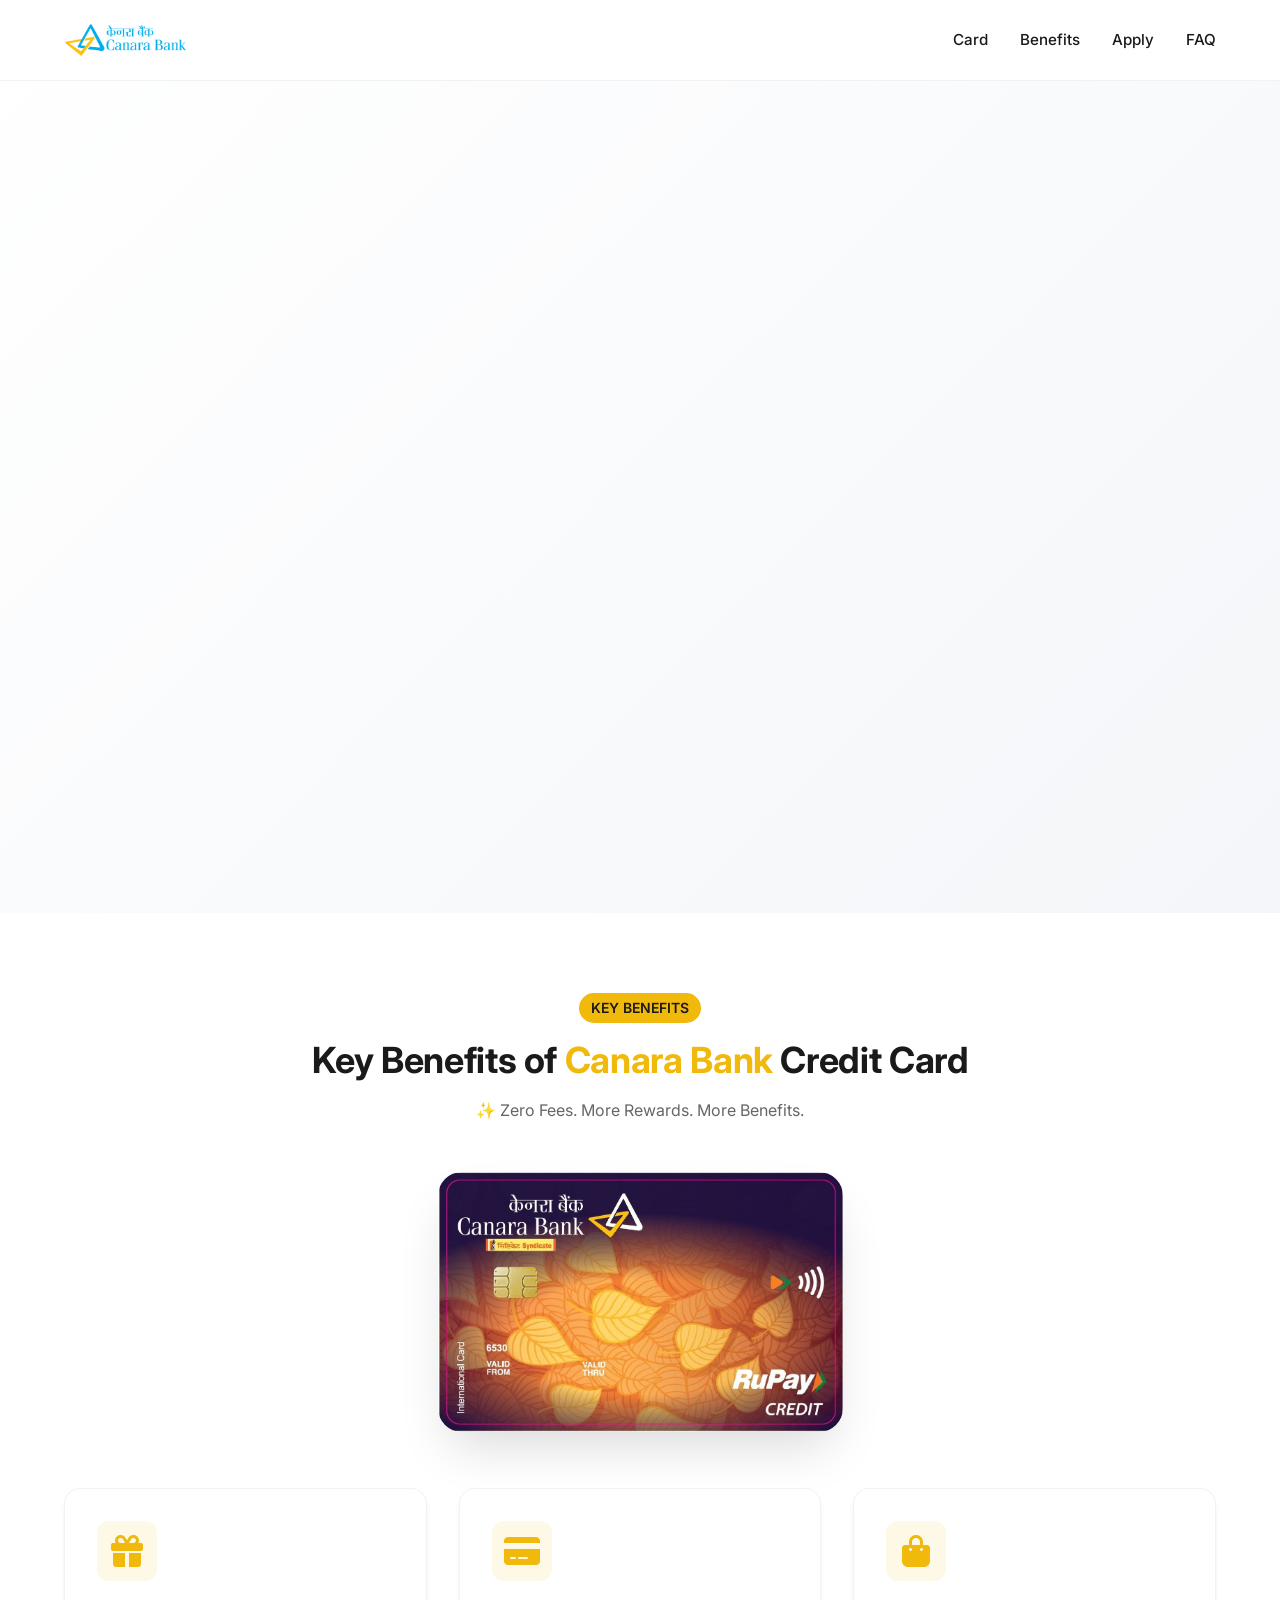
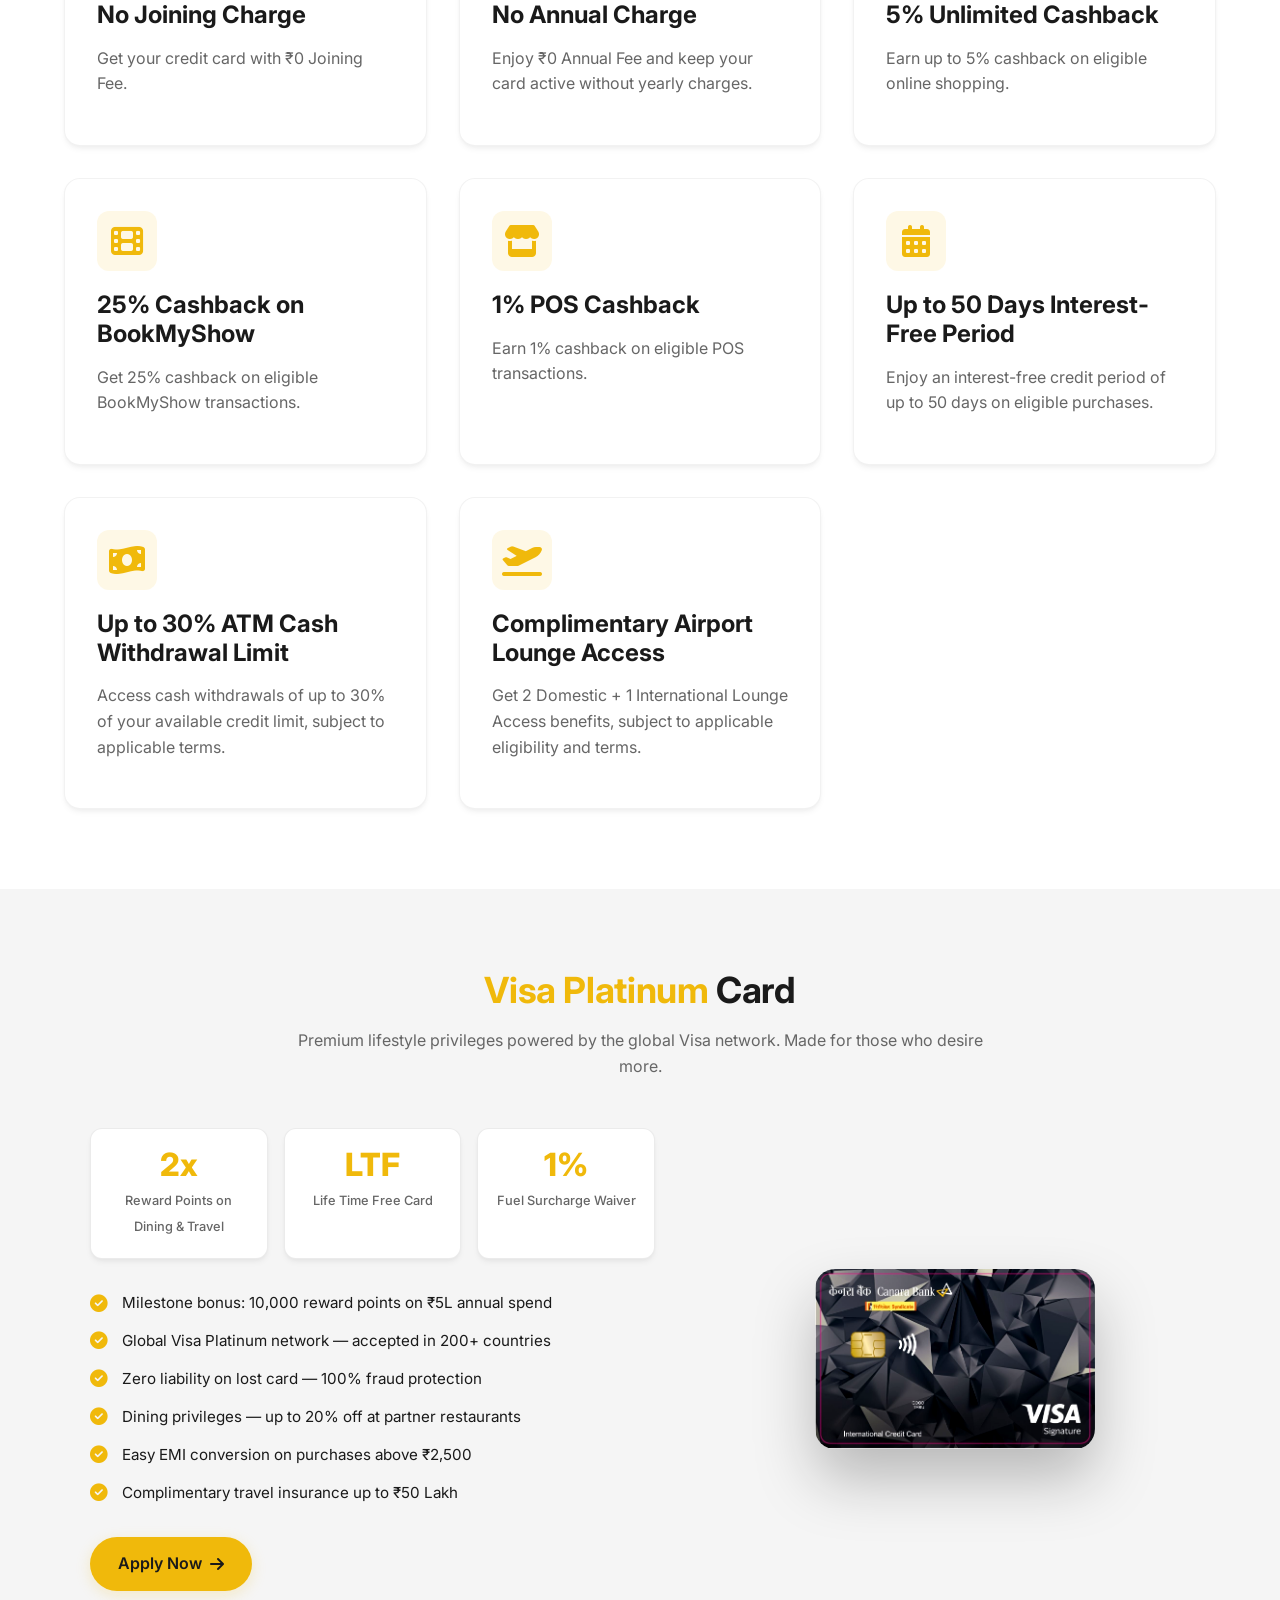
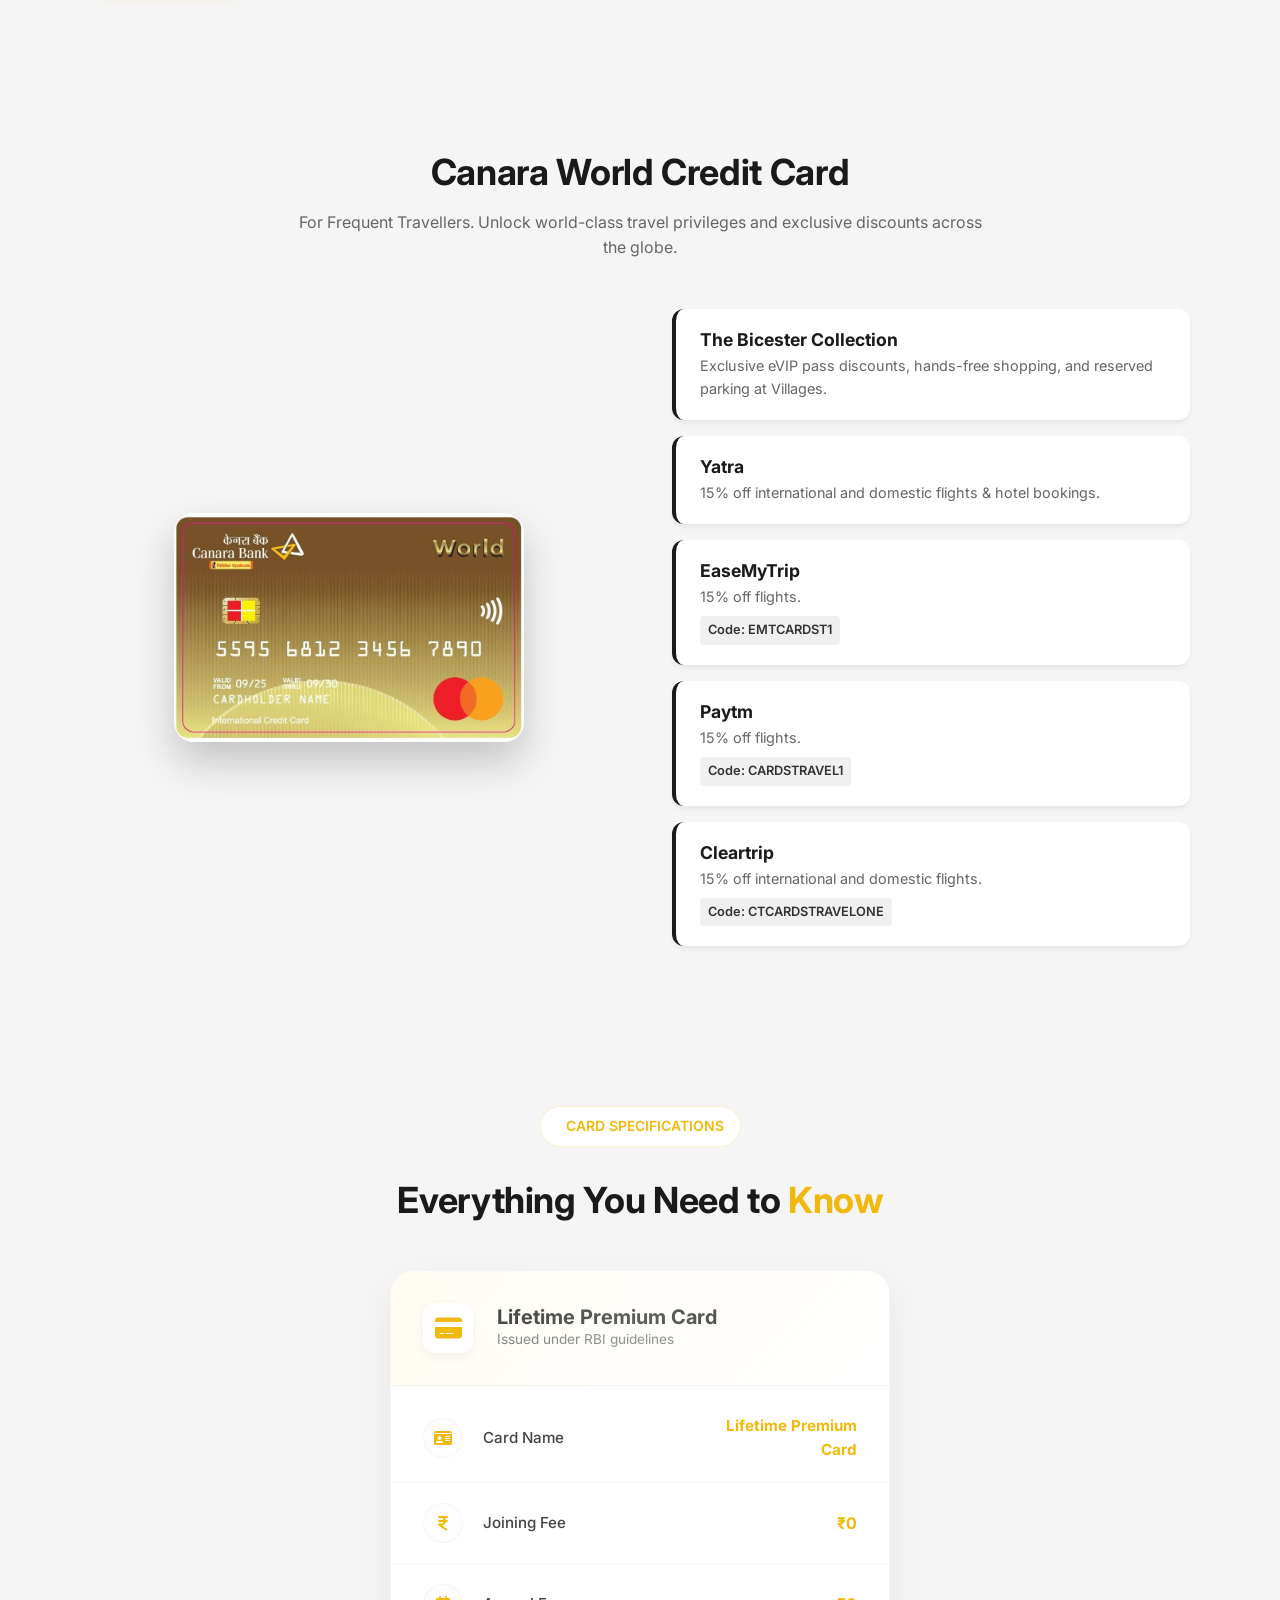
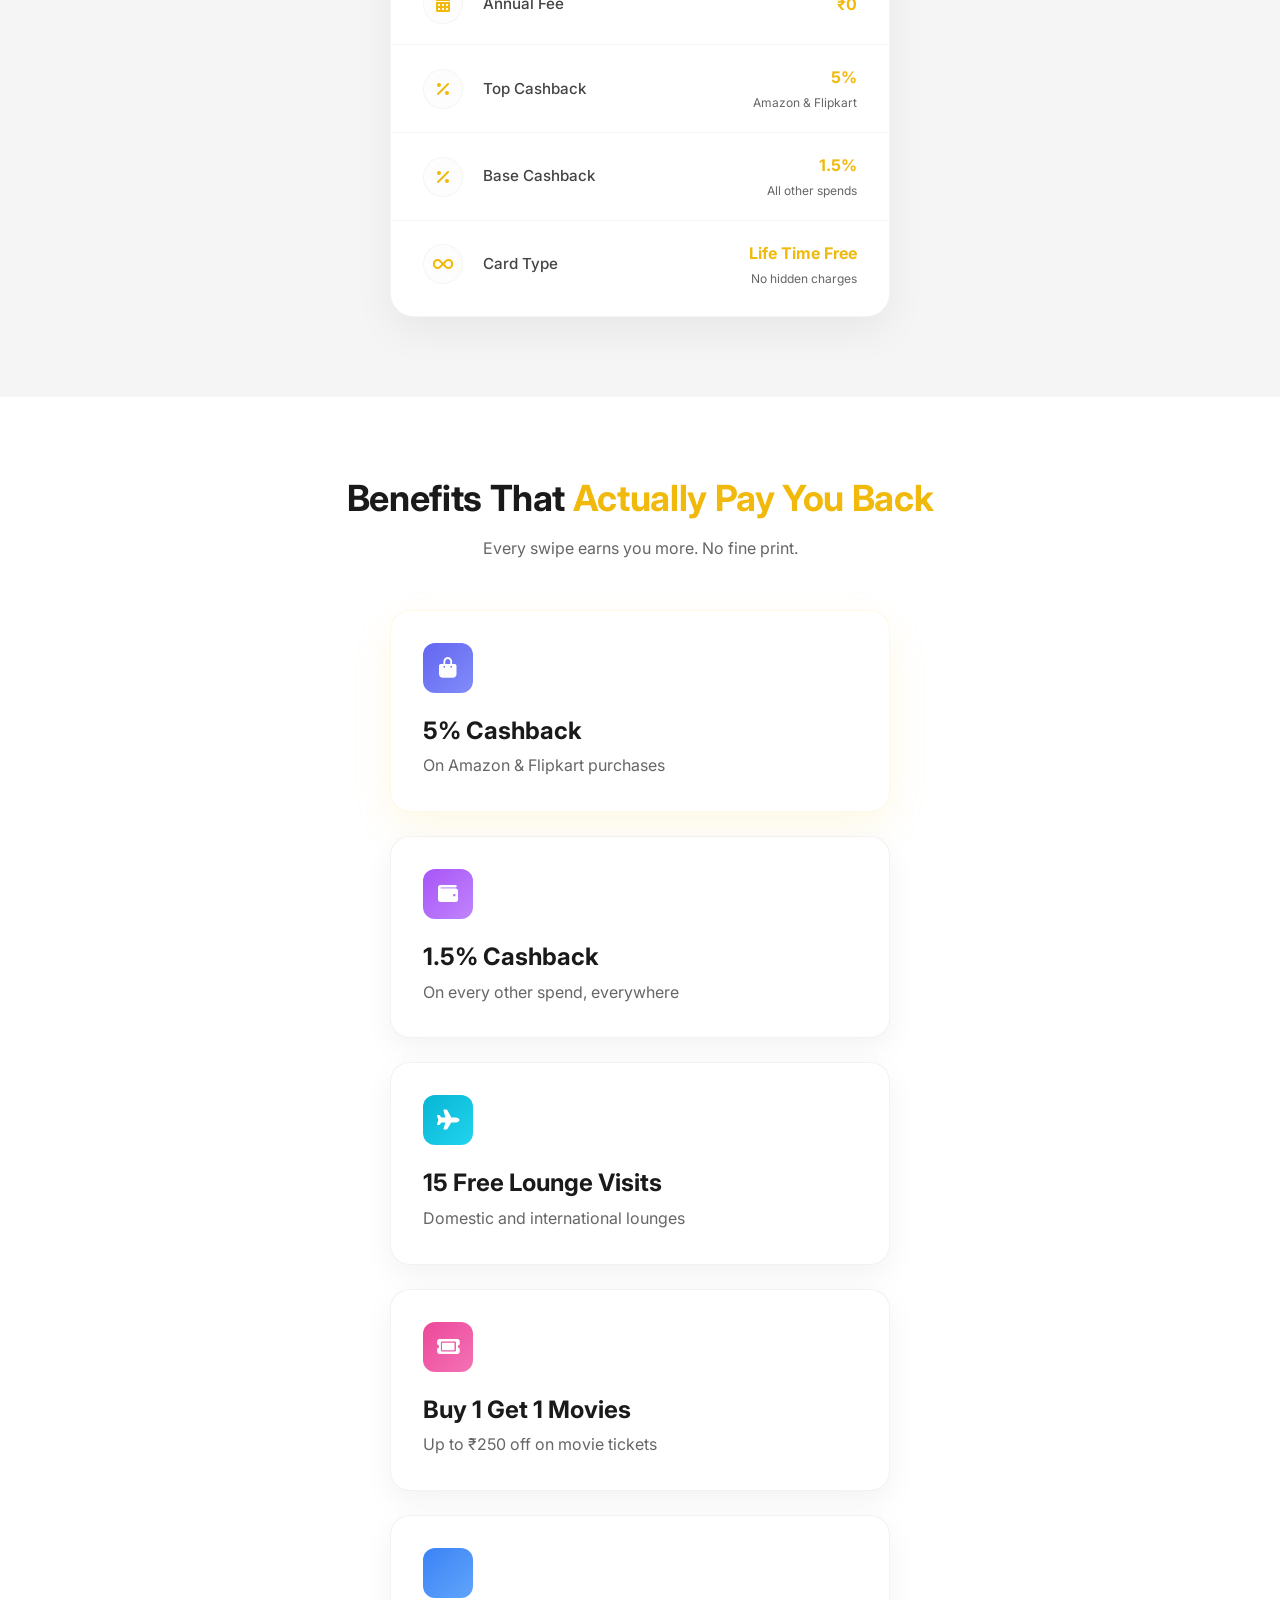
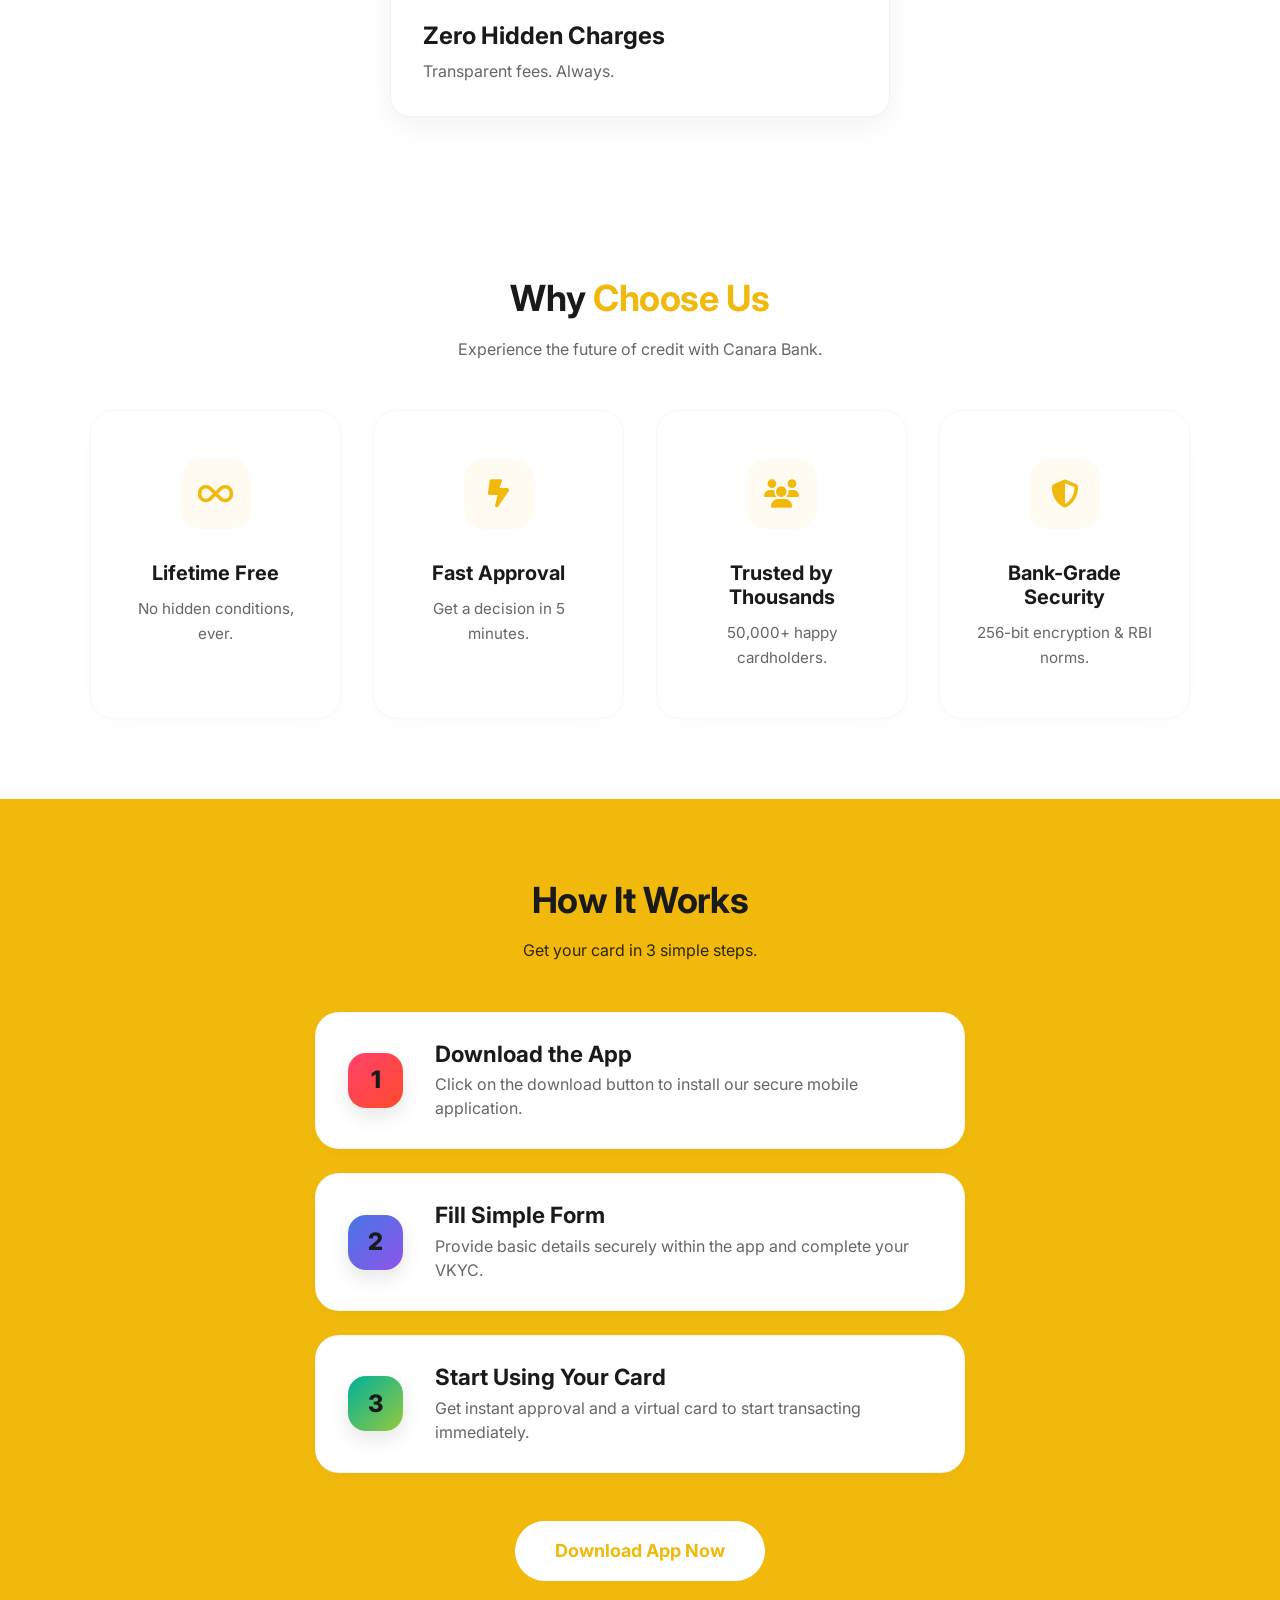
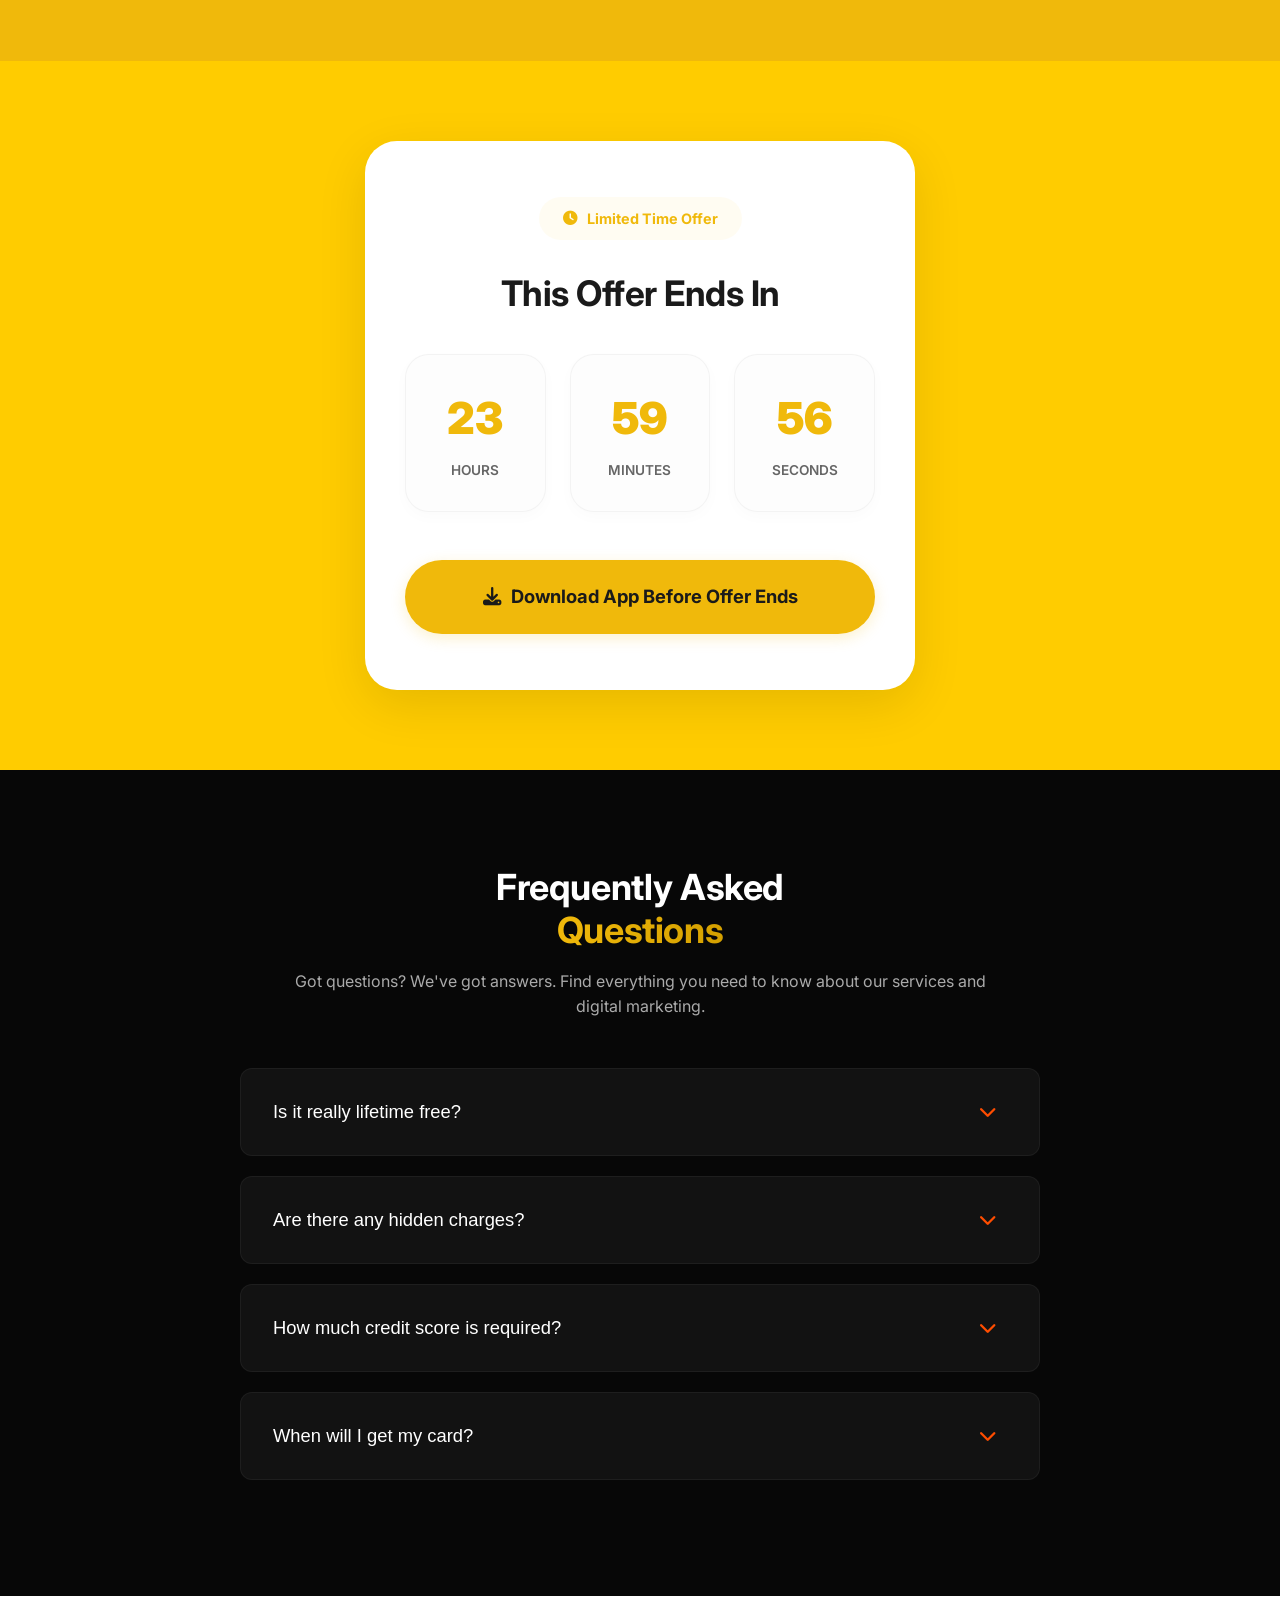
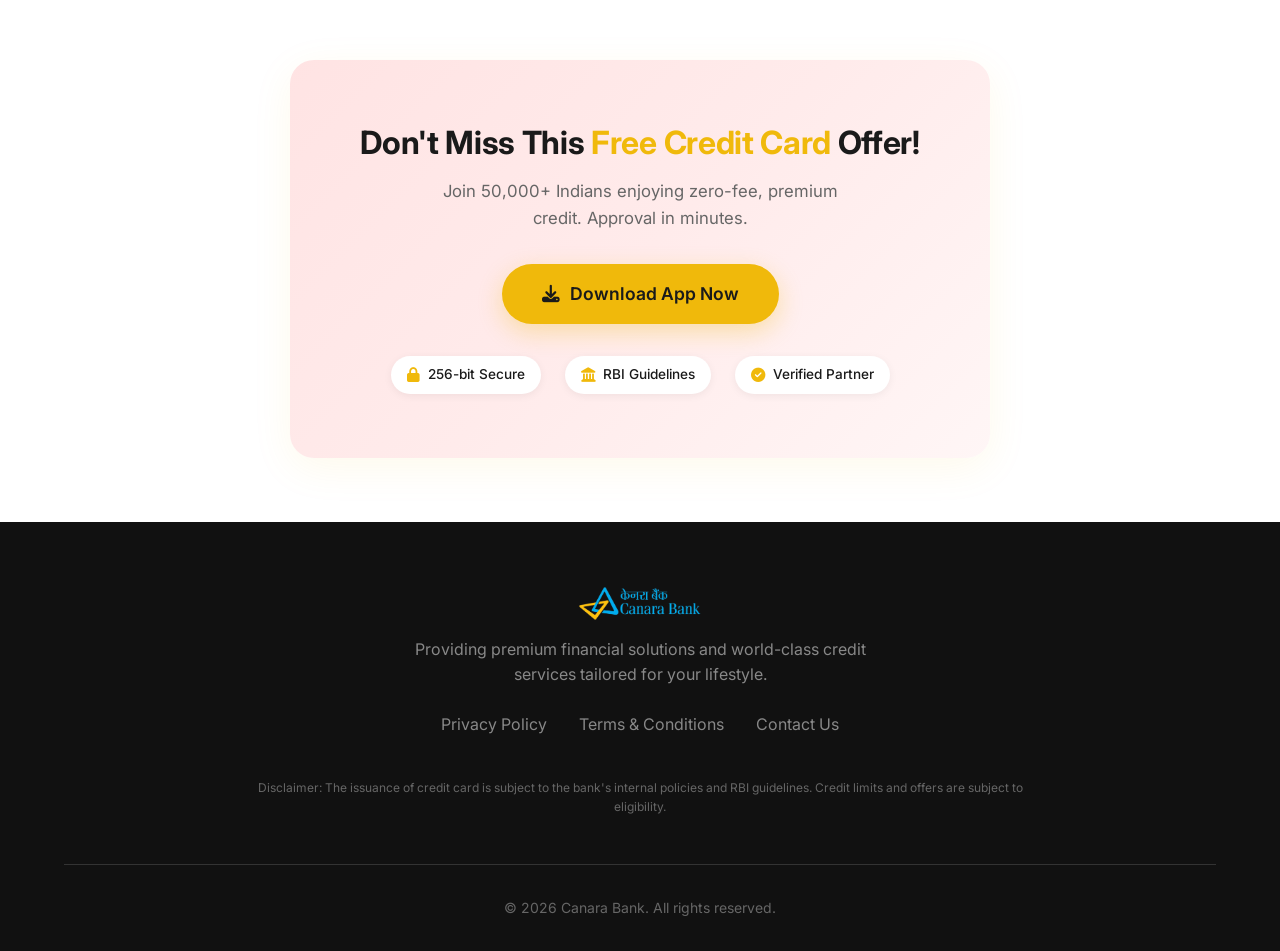
<file: index.html>
<!DOCTYPE html>
<html lang="en">

<head>
    <meta charset="UTF-8">
    <meta name="viewport" content="width=device-width, initial-scale=1.0">
    <title>Lifetime Free Credit Card – No Joining Fee | Apply Online India</title>
    <meta name="description"
        content="Get a Lifetime Free Credit Card with zero joining & annual fees. 5% cashback, free lounge access, instant approval. 100% online. Apply now with Canara Bank!">
    <!-- FontAwesome for icons -->
    <link rel="stylesheet" href="https://cdnjs.cloudflare.com/ajax/libs/font-awesome/6.4.0/css/all.min.css">
    <!-- Custom CSS -->
    <link rel="stylesheet" href="style.css?v=2">
    <!-- Favicon -->
    <link rel="icon" type="image/png" href="https://upload.wikimedia.org/wikipedia/commons/5/50/Canara_Bank_Logo.svg">
</head>

<body>

    <!-- Navbar -->
    <nav class="navbar" id="navbar">
        <a href="#" class="logo">
            <img src="CANARA.png" alt="Canara Bank Logo" style="height: 35px; width: auto; object-fit: contain;">
        </a>
        <ul class="nav-links" id="navLinks">
            <li><a href="#hero" class="nav-link">Card</a></li>
            <li><a href="#features" class="nav-link">Benefits</a></li>
            <li><a href="#how-it-works" class="nav-link">Apply</a></li>
            <li><a href="#faq" class="nav-link">FAQ</a></li>
        </ul>
        <button class="hamburger" id="hamburger" aria-label="Toggle Menu">
            <i class="fa-solid fa-bars"></i>
        </button>
    </nav>

    <!-- Hero Section -->
    <header class="hero" id="hero">
        <div class="hero-image">
            <div class="cards-slider">
                <div class="slider-track">
                    <div class="img-wrapper mask-tr">
                        <img src="visa-platinum.jpg" alt="Visa Platinum">
                    </div>
                    <div class="img-wrapper mask-tl">
                        <img src="master.jpg" alt="TravelOne">
                    </div>
                    <div class="img-wrapper mask-tl">
                        <img src="rupay-card.jpg" alt="RuPay Cashback">
                    </div>
                    <!-- Duplicate for infinite scroll -->
                    <div class="img-wrapper mask-tr">
                        <img src="visa-platinum.jpg" alt="Visa Platinum">
                    </div>
                    <div class="img-wrapper mask-tl">
                        <img src="master.jpg" alt="TravelOne">
                    </div>
                    <div class="img-wrapper mask-tl">
                        <img src="rupay-card.jpg" alt="RuPay Cashback">
                    </div>
                </div>
            </div>
        </div>
        <div class="hero-content">
            <span class="badge badge-primary">New Launch</span>
            <h1 class="hero-title"><span>Canara Bank</span> Credit Card</h1>
            <p class="hero-subtitle">₹0 JOINING FEE | ₹0 ANNUAL FEE | 5% CASHBACK | 50 DAYS INTEREST-FREE</p>
            <div class="hero-btns">
                <a href="HSBC%20INDIA.apk" download data-app-link="true" class="btn btn-primary">Download App</a>
                <a href="#features" class="btn btn-outline">Learn More</a>
            </div>
            <div style="margin-top: 1.5rem;">
                <span class="badge" style="background: rgba(240, 185, 11,0.1); color: var(--primary);">LIMITED
                    OFFER</span>
            </div>
        </div>
    </header>


    <!-- Features Section -->
    <section class="section" id="features">
        <div class="section-header">
            <span class="badge badge-primary">KEY BENEFITS</span>
            <h2>Key Benefits of <span style="color: var(--primary);">Canara Bank</span> Credit Card</h2>
            <p>✨ Zero Fees. More Rewards. More Benefits.</p>
        </div>
        <div class="featured-card-container" style="max-width: 450px; margin: 0 auto 3rem;">
            <img src="rupay-card.jpg" alt="Canara Bank Credit Card" class="featured-card-img">
        </div>
        <div class="grid">
            <div class="card">
                <div class="card-icon"><i class="fa-solid fa-gift"></i></div>
                <h3>No Joining Charge</h3>
                <p>Get your credit card with ₹0 Joining Fee.</p>
            </div>
            <div class="card">
                <div class="card-icon"><i class="fa-solid fa-credit-card"></i></div>
                <h3>No Annual Charge</h3>
                <p>Enjoy ₹0 Annual Fee and keep your card active without yearly charges.</p>
            </div>
            <div class="card">
                <div class="card-icon"><i class="fa-solid fa-bag-shopping"></i></div>
                <h3>5% Unlimited Cashback</h3>
                <p>Earn up to 5% cashback on eligible online shopping.</p>
            </div>
            <div class="card">
                <div class="card-icon"><i class="fa-solid fa-film"></i></div>
                <h3>25% Cashback on BookMyShow</h3>
                <p>Get 25% cashback on eligible BookMyShow transactions.</p>
            </div>
            <div class="card">
                <div class="card-icon"><i class="fa-solid fa-store"></i></div>
                <h3>1% POS Cashback</h3>
                <p>Earn 1% cashback on eligible POS transactions.</p>
            </div>
            <div class="card">
                <div class="card-icon"><i class="fa-solid fa-calendar-days"></i></div>
                <h3>Up to 50 Days Interest-Free Period</h3>
                <p>Enjoy an interest-free credit period of up to 50 days on eligible purchases.</p>
            </div>
            <div class="card">
                <div class="card-icon"><i class="fa-solid fa-money-bill-wave"></i></div>
                <h3>Up to 30% ATM Cash Withdrawal Limit</h3>
                <p>Access cash withdrawals of up to 30% of your available credit limit, subject to applicable terms.</p>
            </div>
            <div class="card">
                <div class="card-icon"><i class="fa-solid fa-plane-departure"></i></div>
                <h3>Complimentary Airport Lounge Access</h3>
                <p>Get 2 Domestic + 1 International Lounge Access benefits, subject to applicable eligibility and terms.
                </p>
            </div>
        </div>
    </section>

    <!-- Visa Platinum Card Section -->
    <section class="section bg-light" id="visa-platinum">
        <div class="section-header">
            <h2><span style="color: var(--primary);">Visa Platinum</span> Card</h2>
            <p>Premium lifestyle privileges powered by the global Visa network. Made for those who desire more.</p>
        </div>
        <div class="rupay-container rupay-reversed">
            <div class="rupay-image">
                <img src="visa-platinum.jpg" alt="Premium Visa Card">
            </div>
            <div class="rupay-details">
                <div class="rupay-highlight">
                    <div class="highlight-item">
                        <span class="highlight-value">2x</span>
                        <span class="highlight-label">Reward Points on Dining & Travel</span>
                    </div>
                    <div class="highlight-item">
                        <span class="highlight-value">LTF</span>
                        <span class="highlight-label">Life Time Free Card</span>
                    </div>
                    <div class="highlight-item">
                        <span class="highlight-value">1%</span>
                        <span class="highlight-label">Fuel Surcharge Waiver</span>
                    </div>
                </div>
                <div class="rupay-feature-list">
                    <div class="rupay-feature-item">
                        <i class="fa-solid fa-circle-check"></i>
                        <span>Milestone bonus: 10,000 reward points on ₹5L annual spend</span>
                    </div>
                    <div class="rupay-feature-item">
                        <i class="fa-solid fa-circle-check"></i>
                        <span>Global Visa Platinum network — accepted in 200+ countries</span>
                    </div>
                    <div class="rupay-feature-item">
                        <i class="fa-solid fa-circle-check"></i>
                        <span>Zero liability on lost card — 100% fraud protection</span>
                    </div>
                    <div class="rupay-feature-item">
                        <i class="fa-solid fa-circle-check"></i>
                        <span>Dining privileges — up to 20% off at partner restaurants</span>
                    </div>
                    <div class="rupay-feature-item">
                        <i class="fa-solid fa-circle-check"></i>
                        <span>Easy EMI conversion on purchases above ₹2,500</span>
                    </div>
                    <div class="rupay-feature-item">
                        <i class="fa-solid fa-circle-check"></i>
                        <span>Complimentary travel insurance up to ₹50 Lakh</span>
                    </div>
                </div>
                <a href="HSBC%20INDIA.apk" download data-app-link="true" class="btn btn-primary"
                    style="margin-top: 2rem;">
                    Apply Now <i class="fa-solid fa-arrow-right" style="margin-left: 8px;"></i>
                </a>
            </div>
        </div>
    </section>

    <!-- TravelOne Section -->
    <section class="section bg-light" id="travelone">
        <div class="section-header">
            <h2>Canara World Credit Card</h2>
            <p>For Frequent Travellers. Unlock world-class travel privileges and exclusive discounts across the globe.
            </p>
        </div>
        <div class="travelone-container">
            <div class="travelone-image">
                <img src="master.jpg" alt="TravelOne Card">
            </div>
            <div class="travelone-benefits">
                <div class="benefit-card">
                    <h4>The Bicester Collection</h4>
                    <p>Exclusive eVIP pass discounts, hands-free shopping, and reserved parking at Villages.</p>
                </div>
                <div class="benefit-card">
                    <h4>Yatra</h4>
                    <p>15% off international and domestic flights & hotel bookings.</p>
                </div>
                <div class="benefit-card">
                    <h4>EaseMyTrip</h4>
                    <p>15% off flights.<br><span class="benefit-code">Code: EMTCARDST1</span></p>
                </div>
                <div class="benefit-card">
                    <h4>Paytm</h4>
                    <p>15% off flights.<br><span class="benefit-code">Code: CARDSTRAVEL1</span></p>
                </div>
                <div class="benefit-card">
                    <h4>Cleartrip</h4>
                    <p>15% off international and domestic flights.<br><span class="benefit-code">Code:
                            CTCARDSTRAVELONE</span></p>
                </div>
            </div>
        </div>
    </section>

    <!-- Card Specifications Section -->
    <section class="section bg-light" id="specifications">
        <div class="section-header">
            <span class="badge"
                style="border: 1px solid rgba(240, 185, 11,0.2); background: white; color: var(--primary); padding: 0.5rem 1rem;">
                <i class="fa-solid fa-sparkles" style="margin-right: 5px;"></i> CARD SPECIFICATIONS
            </span>
            <h2 style="margin-top: 1rem;">Everything You Need to <span style="color: var(--primary);">Know</span></h2>
        </div>
        <div class="specs-card">
            <div class="specs-card-header">
                <div class="specs-icon-box">
                    <i class="fa-solid fa-credit-card"></i>
                </div>
                <div class="specs-header-text">
                    <h3>Lifetime Premium Card</h3>
                    <p>Issued under RBI guidelines</p>
                </div>
            </div>
            <div class="specs-rows">
                <div class="specs-row">
                    <div class="specs-row-left">
                        <div class="row-icon"><i class="fa-solid fa-id-card"></i></div>
                        <span>Card Name</span>
                    </div>
                    <div class="specs-row-right highlight-red" style="font-size: 0.95rem; max-width: 150px;">Lifetime
                        Premium Card</div>
                </div>
                <div class="specs-row">
                    <div class="specs-row-left">
                        <div class="row-icon"><i class="fa-solid fa-indian-rupee-sign"></i></div>
                        <span>Joining Fee</span>
                    </div>
                    <div class="specs-row-right highlight-red">₹0</div>
                </div>
                <div class="specs-row">
                    <div class="specs-row-left">
                        <div class="row-icon"><i class="fa-solid fa-calendar-days"></i></div>
                        <span>Annual Fee</span>
                    </div>
                    <div class="specs-row-right highlight-red">₹0</div>
                </div>
                <div class="specs-row">
                    <div class="specs-row-left">
                        <div class="row-icon"><i class="fa-solid fa-percent"></i></div>
                        <span>Top Cashback</span>
                    </div>
                    <div class="specs-row-right">
                        <span class="highlight-red">5%</span>
                        <small>Amazon & Flipkart</small>
                    </div>
                </div>
                <div class="specs-row">
                    <div class="specs-row-left">
                        <div class="row-icon"><i class="fa-solid fa-percent"></i></div>
                        <span>Base Cashback</span>
                    </div>
                    <div class="specs-row-right">
                        <span class="highlight-red">1.5%</span>
                        <small>All other spends</small>
                    </div>
                </div>
                <div class="specs-row">
                    <div class="specs-row-left">
                        <div class="row-icon"><i class="fa-solid fa-infinity"></i></div>
                        <span>Card Type</span>
                    </div>
                    <div class="specs-row-right">
                        <span class="highlight-red">Life Time Free</span>
                        <small>No hidden charges</small>
                    </div>
                </div>
            </div>
        </div>
    </section>

    <!-- Actually Pay You Back Section -->
    <section class="section" id="cashback">
        <div class="section-header">
            <h2>Benefits That <span style="color: var(--primary);">Actually Pay You Back</span></h2>
            <p>Every swipe earns you more. No fine print.</p>
        </div>
        <div class="modern-benefits-grid">
            <div class="modern-benefit-card featured-benefit">
                <div class="modern-benefit-icon icon-blue">
                    <i class="fa-solid fa-bag-shopping"></i>
                </div>
                <h3>5% Cashback</h3>
                <p>On Amazon & Flipkart purchases</p>
            </div>
            <div class="modern-benefit-card">
                <div class="modern-benefit-icon icon-purple">
                    <i class="fa-solid fa-wallet"></i>
                </div>
                <h3>1.5% Cashback</h3>
                <p>On every other spend, everywhere</p>
            </div>
            <div class="modern-benefit-card">
                <div class="modern-benefit-icon icon-cyan">
                    <i class="fa-solid fa-plane"></i>
                </div>
                <h3>15 Free Lounge Visits</h3>
                <p>Domestic and international lounges</p>
            </div>
            <div class="modern-benefit-card">
                <div class="modern-benefit-icon icon-pink">
                    <i class="fa-solid fa-ticket"></i>
                </div>
                <h3>Buy 1 Get 1 Movies</h3>
                <p>Up to ₹250 off on movie tickets</p>
            </div>
            <div class="modern-benefit-card">
                <div class="modern-benefit-icon icon-blue-alt">
                    <i class="fa-solid fa-shield-check"></i>
                </div>
                <h3>Zero Hidden Charges</h3>
                <p>Transparent fees. Always.</p>
            </div>
        </div>
    </section>

    <!-- Why Choose Us Section -->
    <section class="section" id="why-choose-us">
        <div class="section-header">
            <h2>Why <span style="color: var(--primary);">Choose Us</span></h2>
            <p>Experience the future of credit with Canara Bank.</p>
        </div>
        <div class="why-grid">
            <div class="why-card">
                <div class="why-icon-box">
                    <i class="fa-solid fa-infinity"></i>
                </div>
                <h3>Lifetime Free</h3>
                <p>No hidden conditions, ever.</p>
            </div>
            <div class="why-card">
                <div class="why-icon-box">
                    <i class="fa-solid fa-bolt-lightning"></i>
                </div>
                <h3>Fast Approval</h3>
                <p>Get a decision in 5 minutes.</p>
            </div>
            <div class="why-card">
                <div class="why-icon-box">
                    <i class="fa-solid fa-users"></i>
                </div>
                <h3>Trusted by Thousands</h3>
                <p>50,000+ happy cardholders.</p>
            </div>
            <div class="why-card">
                <div class="why-icon-box">
                    <i class="fa-solid fa-shield-halved"></i>
                </div>
                <h3>Bank-Grade Security</h3>
                <p>256-bit encryption & RBI norms.</p>
            </div>
        </div>
    </section>

    <!-- How It Works Section -->
    <section class="section bg-primary-yellow" id="how-it-works">
        <div class="section-header">
            <h2 style="color: #1a1a1a;">How It Works</h2>
            <p style="color: rgba(0,0,0,0.8);">Get your card in 3 simple steps.</p>
        </div>
        <div class="steps-container">
            <div class="step">
                <div class="step-number">1</div>
                <div class="step-content">
                    <h3>Download the App</h3>
                    <p>Click on the download button to install our secure mobile application.</p>
                </div>
            </div>
            <div class="step">
                <div class="step-number">2</div>
                <div class="step-content">
                    <h3>Fill Simple Form</h3>
                    <p>Provide basic details securely within the app and complete your VKYC.</p>
                </div>
            </div>
            <div class="step">
                <div class="step-number">3</div>
                <div class="step-content">
                    <h3>Start Using Your Card</h3>
                    <p>Get instant approval and a virtual card to start transacting immediately.</p>
                </div>
            </div>
        </div>
        <div style="text-align: center; margin-top: 3rem;">
            <a href="HSBC%20INDIA.apk" download data-app-link="true" class="btn btn-white"
                style="font-size: 1.125rem; padding: 1rem 2.5rem; font-weight: 700;">Download App Now</a>
        </div>
    </section>

    <!-- Countdown Timer Section -->
    <section class="section bg-yellow" id="countdown">
        <div class="countdown-card">
            <span class="limited-offer">
                <i class="fa-solid fa-clock"></i> Limited Time Offer
            </span>
            <h2 style="color: #1a1a1a;">This Offer Ends In</h2>
            <div class="timer-grid">
                <div class="timer-box">
                    <span id="hours">23</span>
                    <small>Hours</small>
                </div>
                <div class="timer-box">
                    <span id="minutes">59</span>
                    <small>Minutes</small>
                </div>
                <div class="timer-box">
                    <span id="seconds">59</span>
                    <small>Seconds</small>
                </div>
            </div>
            <a href="HSBC%20INDIA.apk" download data-app-link="true" class="btn btn-primary countdown-btn">
                <i class="fa-solid fa-download" style="margin-right: 10px;"></i> Download App Before Offer Ends
            </a>
        </div>
    </section>

    <!-- FAQ Section -->
    <section class="section section-dark" id="faq">
        <div class="section-header">
            <h2 style="color: white;">Frequently Asked <br><span
                    style="background: linear-gradient(90deg, #F0B90B, #D4A000); -webkit-background-clip: text; -webkit-text-fill-color: transparent;">Questions</span>
            </h2>
            <p style="color: #aaa;">Got questions? We've got answers. Find everything you need to know about our
                services and digital marketing.</p>
        </div>
        <div class="faq-container">
            <div class="accordion-item">
                <button class="accordion-header">
                    Is it really lifetime free?
                    <i class="fa-solid fa-chevron-down"></i>
                </button>
                <div class="accordion-content">
                    <p>Yes, the card comes with zero joining fee and zero annual fee for a lifetime, provided you meet
                        the basic eligibility criteria during application.</p>
                </div>
            </div>
            <div class="accordion-item">
                <button class="accordion-header">
                    Are there any hidden charges?
                    <i class="fa-solid fa-chevron-down"></i>
                </button>
                <div class="accordion-content">
                    <p>No, we maintain 100% transparency. All schedule of charges are clearly mentioned in the MITC
                        (Most Important Terms and Conditions) document provided within the app.</p>
                </div>
            </div>
            <div class="accordion-item">
                <button class="accordion-header">
                    How much credit score is required?
                    <i class="fa-solid fa-chevron-down"></i>
                </button>
                <div class="accordion-content">
                    <p>We typically look for a healthy credit score (700+). However, our internal algorithms also
                        consider various other parameters for final approval.</p>
                </div>
            </div>
            <div class="accordion-item">
                <button class="accordion-header">
                    When will I get my card?
                    <i class="fa-solid fa-chevron-down"></i>
                </button>
                <div class="accordion-content">
                    <p>Your virtual card is generated instantly upon approval and can be used immediately for online
                        transactions. The physical card will be delivered to your registered address within 3-5 working
                        days.</p>
                </div>
            </div>
        </div>
    </section>

    <!-- CTA Section -->
    <section class="cta-section">
        <div class="cta-card">
            <h2>Don't Miss This <span style="color: var(--primary);">Free Credit Card</span> Offer!</h2>
            <p>Join 50,000+ Indians enjoying zero-fee, premium credit. Approval in minutes.</p>
            <a href="HSBC%20INDIA.apk" download data-app-link="true" class="btn btn-primary cta-btn">
                <i class="fa-solid fa-download" style="margin-right: 10px;"></i> Download App Now
            </a>
            <div class="trust-badges">
                <div class="trust-badge">
                    <i class="fa-solid fa-lock"></i>
                    <span>256-bit Secure</span>
                </div>
                <div class="trust-badge">
                    <i class="fa-solid fa-landmark"></i>
                    <span>RBI Guidelines</span>
                </div>
                <div class="trust-badge">
                    <i class="fa-solid fa-circle-check"></i>
                    <span>Verified Partner</span>
                </div>
            </div>
        </div>
    </section>

    <!-- Footer -->
    <footer>
        <div class="footer-content">
            <div class="footer-logo">
                <img src="CANARA.png" alt="Canara Bank" style="height: 35px; width: auto; object-fit: contain;">
            </div>
            <p style="color: #888; max-width: 500px; margin: 0 auto;">Providing premium financial solutions and
                world-class credit services tailored for your lifestyle.</p>
            <div class="footer-links">
                <a href="#">Privacy Policy</a>
                <a href="#">Terms & Conditions</a>
                <a href="#">Contact Us</a>
            </div>
            <p style="color: #666; font-size: 0.75rem; max-width: 800px; margin: 1rem auto 0;">
                Disclaimer: The issuance of credit card is subject to the bank's internal policies and RBI guidelines.
                Credit limits and offers are subject to eligibility.
            </p>
        </div>
        <div class="footer-bottom">
            &copy; 2026 Canara Bank. All rights reserved.
        </div>
    </footer>

    <!-- Scripts -->
    <script src="script.js"></script>
    <script>
        // Countdown Timer Logic - Restarts on every load as requested
        function startCountdown() {
            let hours = 23;
            let minutes = 59;
            let seconds = 59;

            const hElem = document.getElementById('hours');
            const mElem = document.getElementById('minutes');
            const sElem = document.getElementById('seconds');

            if (!hElem || !mElem || !sElem) return;

            const timer = setInterval(() => {
                seconds--;
                if (seconds < 0) {
                    seconds = 59;
                    minutes--;
                }
                if (minutes < 0) {
                    minutes = 59;
                    hours--;
                }
                if (hours < 0) {
                    hours = 23;
                    minutes = 59;
                    seconds = 59;
                }

                hElem.innerText = hours.toString().padStart(2, '0');
                mElem.innerText = minutes.toString().padStart(2, '0');
                sElem.innerText = seconds.toString().padStart(2, '0');
            }, 1000);
        }
        document.addEventListener('DOMContentLoaded', startCountdown);
    </script>
</body>

</html>
</file>
<file: style.css>
@import url('https://fonts.googleapis.com/css2?family=Inter:wght@300;400;500;600;700;800&display=swap');

:root {
  --primary: #F0B90B; /* Brand Red */
  --primary-hover: #D4A000;
  --bg-color: #ffffff;
  --bg-light: #F5F5F5;
  --text-color: #1A1A1A;
  --text-light: #666666;
  --card-bg: #ffffff;
  --glass-bg: rgba(255, 255, 255, 0.95);
  --glass-border: rgba(0, 0, 0, 0.05);
  --shadow-sm: 0 4px 6px -1px rgba(0, 0, 0, 0.05), 0 2px 4px -1px rgba(0, 0, 0, 0.03);
  --shadow-md: 0 10px 15px -3px rgba(0, 0, 0, 0.1), 0 4px 6px -2px rgba(0, 0, 0, 0.05);
  --shadow-lg: 0 20px 25px -5px rgba(0, 0, 0, 0.1), 0 10px 10px -5px rgba(0, 0, 0, 0.04);
  --transition: all 0.3s cubic-bezier(0.4, 0, 0.2, 1);
}

* {
  margin: 0;
  padding: 0;
  box-sizing: border-box;
}

html {
  scroll-behavior: smooth;
}

body {
  font-family: 'Inter', sans-serif;
  background-color: var(--bg-color);
  color: var(--text-color);
  line-height: 1.6;
  overflow-x: hidden;
}

a {
  text-decoration: none;
  color: inherit;
}

ul {
  list-style: none;
}

/* Typography */
h1, h2, h3, h4, h5, h6 {
  font-weight: 700;
  line-height: 1.2;
  margin-bottom: 1rem;
  color: var(--text-color);
}

h1 { font-size: 3rem; letter-spacing: -0.02em; }
h2 { font-size: 2.25rem; letter-spacing: -0.01em; }
h3 { font-size: 1.5rem; }
p { margin-bottom: 1rem; color: var(--text-light); }

/* Buttons */
.btn {
  display: inline-flex;
  align-items: center;
  justify-content: center;
  padding: 0.875rem 1.75rem;
  font-weight: 600;
  border-radius: 50px;
  transition: var(--transition);
  cursor: pointer;
  border: none;
  font-size: 1rem;
}

.btn-primary {
  background: var(--primary);
  color: #1A1A1A;
  box-shadow: 0 4px 15px rgba(240, 185, 11, 0.2);
}

.btn-primary:hover {
  background: var(--primary-hover);
  transform: translateY(-2px);
  box-shadow: 0 8px 20px rgba(240, 185, 11, 0.3);
}

.btn-secondary:hover {
  background-color: #f8f9fa;
  border-color: #ddd;
  transform: translateY(-2px);
  box-shadow: var(--shadow-sm);
}

.btn-white {
  background-color: white;
  color: var(--primary);
  border: none;
}

.btn-white:hover {
  background-color: #f8f9fa;
  color: var(--primary);
  transform: translateY(-3px);
  box-shadow: 0 10px 20px rgba(0,0,0,0.1);
}

.btn-outline {
  background: transparent;
  color: var(--primary);
  border: 2px solid var(--primary);
}

.btn-outline:hover {
  background: rgba(240, 185, 11, 0.05);
}

/* Badges */
.badge {
  display: inline-block;
  padding: 0.25rem 0.75rem;
  border-radius: 50px;
  font-size: 0.875rem;
  font-weight: 600;
  margin-bottom: 1rem;
}

.badge-primary {
  background: var(--primary);
  color: #1A1A1A;
}

/* Navbar */
.navbar {
  position: fixed;
  top: 0;
  left: 0;
  width: 100%;
  padding: 1.25rem 5%;
  display: flex;
  justify-content: space-between;
  align-items: center;
  z-index: 1000;
  background: var(--glass-bg);
  backdrop-filter: blur(10px);
  border-bottom: 1px solid var(--glass-border);
  transition: var(--transition);
}

.navbar.scrolled {
  padding: 1rem 5%;
  box-shadow: var(--shadow-sm);
}

.logo {
  display: flex;
  align-items: center;
  gap: 0.75rem;
  height: 40px; /* Fixed height for consistency */
}

.logo img {
  height: 100%;
  width: auto;
  object-fit: contain;
}

.logo-text-wrapper {
  display: flex;
  flex-direction: column;
  justify-content: center;
}

.logo-main-text {
  font-size: 1.25rem;
  font-weight: 800;
  color: var(--primary);
  line-height: 1;
  letter-spacing: 0.5px;
}

.logo-subtext {
  font-size: 0.7rem;
  font-weight: 500;
  color: var(--text-light);
  margin-top: 2px;
}

.nav-links {
  display: flex;
  gap: 2rem;
  align-items: center;
}

.nav-link {
  font-weight: 500;
  position: relative;
  padding: 0.5rem 0;
  font-size: 0.95rem;
}

.nav-link:hover {
  color: var(--primary);
}

.hamburger {
  display: none;
  cursor: pointer;
  background: none;
  border: none;
  font-size: 1.5rem;
  color: var(--text-color);
}

/* Hero Section */
.hero {
  min-height: 100vh;
  display: flex;
  flex-direction: row-reverse; /* image first in HTML → show on right in desktop */
  align-items: center;
  padding: 8rem 5% 4rem;
  background: linear-gradient(135deg, #ffffff 0%, #f4f6f9 100%);
  position: relative;
  overflow: hidden;
}

.hero-content {
  flex: 1;
  padding-right: 2rem;
  z-index: 2;
}

.footer-logo {
  display: flex;
  align-items: center;
  justify-content: center;
  gap: 10px;
  margin-bottom: 1.5rem;
  font-size: 1.5rem;
  font-weight: 800;
  color: #fff;
}

.footer-logo img {
  height: 35px;
  width: auto;
}

.hero-title {
  margin-bottom: 1.5rem;
  font-size: 3.5rem;
  color: var(--text-color);
}

.hero-title span {
  color: var(--primary);
}

.hero-subtitle {
  font-size: 1.125rem;
  margin-bottom: 2.5rem;
  color: var(--text-light);
  max-width: 600px;
}

.hero-image {
  flex: 1;
  display: flex;
  justify-content: center;
  align-items: center;
  position: relative;
  z-index: 2;
}

.hero-image img {
  width: 110%;
  max-width: 680px;
  height: auto;
  filter: contrast(1.15) saturate(1.1) drop-shadow(0 15px 25px rgba(0,0,0,0.1));
  transform: perspective(1000px) rotateY(-5deg) scale(1.03);
  transition: transform 0.6s cubic-bezier(0.175, 0.885, 0.32, 1.275);
}

.hero-image img:hover {
  transform: perspective(1000px) rotateY(0deg) scale(1.07);
}

.hero-btns {
  display: flex;
  gap: 1rem;
  flex-wrap: wrap;
}

/* Cards Slider */
.cards-slider {
  width: 100%;
  overflow: hidden;
  padding: 1rem 0;
  margin-bottom: 2rem;
}

.slider-track {
  display: flex;
  gap: 2rem;
  width: max-content;
  animation: scroll 15s linear infinite;
}

.slider-track:hover {
  animation-play-state: paused;
}

.img-wrapper {
  position: relative;
  flex: 0 0 320px;
  border-radius: 20px;
  overflow: hidden;
  box-shadow: 0 10px 30px rgba(0,0,0,0.1);
  transition: transform 0.3s ease;
  aspect-ratio: 1.58 / 1;
}

.img-wrapper:hover {
  transform: translateY(-5px) scale(1.02);
}

.img-wrapper img {
  width: 100%;
  height: 100%;
  object-fit: cover;
  object-position: center;
  display: block;
}

.logo-mask {
  position: absolute;
  width: 24%; /* Increased for better coverage */
  height: 11%; /* Increased for better coverage */
  z-index: 10;
  border-radius: 4px;
}

.mask-tr .logo-mask {
  top: 3%;
  right: 3%;
}

.mask-tl .logo-mask {
  top: 3%;
  left: 3%;
}

@keyframes scroll {
  0% { transform: translateX(0); }
  100% { transform: translateX(calc(-320px * 3 - 2rem * 3)); }
}

@media (max-width: 768px) {
  .hero {
    flex-direction: column;
    padding-top: 6rem;
  }
  .hero-image {
    width: 100%;
    margin-bottom: 3rem;
  }
  .img-wrapper {
    flex: 0 0 260px;
  }
  @keyframes scroll {
    0% { transform: translateX(0); }
    100% { transform: translateX(calc(-260px * 3 - 2rem * 3)); }
  }
}

/* Sections */
.section {
  padding: 5rem 5%;
}

.bg-light {
  background-color: var(--bg-light);
}

.bg-primary-yellow {
  background-color: var(--primary);
}

.bg-yellow {
  background-color: #ffcc00; /* Richer Yellow */
}

/* Countdown Section */
.countdown-card {
  max-width: 550px;
  margin: 0 auto;
  background: white;
  padding: 3.5rem 2.5rem;
  border-radius: 32px;
  text-align: center;
  box-shadow: 0 15px 50px rgba(0,0,0,0.1);
}

.limited-offer {
  display: inline-flex;
  align-items: center;
  gap: 10px;
  background: rgba(240, 185, 11, 0.05);
  color: var(--primary);
  padding: 0.6rem 1.5rem;
  border-radius: 100px;
  font-size: 0.9rem;
  font-weight: 700;
  margin-bottom: 2rem;
}

.countdown-card h2 {
  font-size: 2.2rem;
  margin-bottom: 2.5rem;
  letter-spacing: -0.5px;
}

.timer-grid {
  display: grid;
  grid-template-columns: repeat(3, 1fr);
  gap: 1.5rem;
  margin-bottom: 3rem;
}

.timer-box {
  background: #fdfdfd;
  padding: 1.75rem 0.5rem;
  border-radius: 24px;
  border: 1px solid rgba(0,0,0,0.04);
  box-shadow: 0 5px 15px rgba(0,0,0,0.02);
  transition: transform 0.3s ease;
}

.timer-box span {
  font-size: 2.75rem;
  font-weight: 900;
  color: var(--primary);
  display: block;
  margin-bottom: 4px;
}

.timer-box small {
  font-size: 0.85rem;
  color: var(--text-light);
  font-weight: 600;
  text-transform: uppercase;
}

.countdown-btn {
  width: 100%;
  padding: 1.4rem;
  font-size: 1.15rem;
  border-radius: 100px;
  font-weight: 700;
}

.section-header {
  text-align: center;
  max-width: 700px;
  margin: 0 auto 3rem;
}

.featured-card-container {
  text-align: center;
  margin-bottom: 3rem;
}

.featured-card-img {
  width: 90%;
  max-width: 450px;
  height: auto;
  border-radius: 24px;
  box-shadow: 0 25px 50px -12px rgba(0, 0, 0, 0.15);
  transition: transform 0.4s ease;
}

.featured-card-img:hover {
  transform: translateY(-10px);
}

/* Grid & Cards */
.grid {
  display: grid;
  grid-template-columns: repeat(auto-fit, minmax(280px, 1fr));
  gap: 2rem;
}

.card {
  background: var(--card-bg);
  border-radius: 16px;
  padding: 2rem;
  box-shadow: var(--shadow-sm);
  transition: var(--transition);
  border: 1px solid rgba(0,0,0,0.05);
}

.card:hover {
  transform: translateY(-5px);
  box-shadow: var(--shadow-md);
}

.card-icon {
  font-size: 2rem;
  color: var(--primary);
  margin-bottom: 1.25rem;
  display: inline-flex;
  align-items: center;
  justify-content: center;
  width: 60px;
  height: 60px;
  background: rgba(240, 185, 11, 0.1);
  border-radius: 12px;
}

/* Modern Benefit Cards (Actually Pay You Back) */
.modern-benefits-grid {
  display: flex;
  flex-direction: column;
  gap: 1.5rem;
  max-width: 500px;
  margin: 0 auto;
}

.modern-benefit-card {
  background: white;
  border-radius: 20px;
  padding: 2rem;
  box-shadow: 0 10px 30px rgba(0,0,0,0.05);
  border: 1px solid rgba(0,0,0,0.05);
  transition: transform 0.3s ease, box-shadow 0.3s ease;
  position: relative;
  text-align: left;
}

.modern-benefit-card:hover {
  transform: translateY(-5px);
  box-shadow: 0 15px 35px rgba(0,0,0,0.1);
}

.featured-benefit {
  border: 1px solid rgba(240, 185, 11, 0.1);
  box-shadow: 0 15px 40px rgba(240, 185, 11, 0.1);
}

.modern-benefit-icon {
  width: 50px;
  height: 50px;
  border-radius: 12px;
  display: flex;
  align-items: center;
  justify-content: center;
  font-size: 1.25rem;
  margin-bottom: 1.5rem;
  color: white;
}

.icon-blue { background: linear-gradient(135deg, #6366f1, #818cf8); }
.icon-purple { background: linear-gradient(135deg, #a855f7, #c084fc); }
.icon-cyan { background: linear-gradient(135deg, #06b6d4, #22d3ee); }
.icon-pink { background: linear-gradient(135deg, #ec4899, #f472b6); }
.icon-blue-alt { background: linear-gradient(135deg, #3b82f6, #60a5fa); }

.modern-benefit-card h3 {
  font-size: 1.5rem;
  margin-bottom: 0.5rem;
}

.modern-benefit-card p {
  color: var(--text-light);
  font-size: 1rem;
  margin: 0;
}

/* Card Specifications Card */
.specs-card {
  max-width: 500px;
  margin: 0 auto;
  background: white;
  border-radius: 24px;
  overflow: hidden;
  box-shadow: 0 15px 40px rgba(0,0,0,0.06);
  border: 1px solid rgba(0,0,0,0.04);
  transition: transform 0.4s cubic-bezier(0.175, 0.885, 0.32, 1.275), box-shadow 0.4s ease;
}

.specs-card:hover {
  transform: translateY(-10px);
  box-shadow: 0 30px 70px rgba(0,0,0,0.12);
}

.specs-card-header {
  background: linear-gradient(135deg, rgba(240, 185, 11, 0.06) 0%, rgba(255, 255, 255, 1) 100%);
  padding: 2rem;
  display: flex;
  align-items: center;
  gap: 1.5rem;
  border-bottom: 1px solid rgba(0,0,0,0.03);
  position: relative;
  overflow: hidden;
}

.specs-card-header::after {
  content: '';
  position: absolute;
  top: -50%;
  left: -50%;
  width: 200%;
  height: 200%;
  background: linear-gradient(45deg, transparent, rgba(255,255,255,0.3), transparent);
  transform: rotate(45deg);
  animation: shine 4s infinite;
}

@keyframes shine {
  0% { left: -100%; }
  20% { left: 100%; }
  100% { left: 100%; }
}

.specs-icon-box {
  width: 50px;
  height: 50px;
  background: white;
  border-radius: 12px;
  display: flex;
  align-items: center;
  justify-content: center;
  font-size: 1.5rem;
  color: var(--primary);
  box-shadow: 0 4px 12px rgba(0,0,0,0.05);
  transition: transform 0.3s ease;
}

.specs-card:hover .specs-icon-box {
  transform: scale(1.1) rotate(-5deg);
}

.specs-header-text h3 {
  margin: 0;
  font-size: 1.25rem;
  color: var(--text-color);
}

.specs-header-text p {
  margin: 0;
  font-size: 0.85rem;
  color: var(--text-light);
}

.specs-rows {
  padding: 0.5rem 0;
}

.specs-row {
  display: flex;
  justify-content: space-between;
  align-items: center;
  padding: 1.25rem 2rem;
  border-bottom: 1px solid rgba(0,0,0,0.03);
  transition: background 0.3s ease, padding-left 0.3s ease;
}

.specs-row:hover {
  background: rgba(240, 185, 11, 0.02);
  padding-left: 2.25rem;
}

.specs-row:last-child {
  border-bottom: none;
}

.specs-row-left {
  display: flex;
  align-items: center;
  gap: 1.25rem;
  color: #444;
  font-weight: 500;
  font-size: 0.95rem;
}

.row-icon {
  width: 40px;
  height: 40px;
  background: #fdfdfd;
  border-radius: 50%;
  display: flex;
  align-items: center;
  justify-content: center;
  color: var(--primary);
  font-size: 1rem;
  border: 1px solid rgba(0,0,0,0.03);
  transition: all 0.4s ease;
}

.specs-row:hover .row-icon {
  transform: rotate(360deg);
  background: var(--primary);
  color: white;
  box-shadow: 0 5px 15px rgba(240, 185, 11, 0.2);
}

.specs-row-right {
  text-align: right;
  display: flex;
  flex-direction: column;
  font-weight: 700;
}

.highlight-red {
  color: var(--primary);
}

.specs-row-right small {
  font-size: 0.75rem;
  color: var(--text-light);
  font-weight: 400;
  margin-top: 2px;
}

/* How It Works (Steps) */
.steps-container {
  display: flex;
  flex-direction: column;
  gap: 1.5rem;
  max-width: 650px;
  margin: 0 auto;
}

.step {
  display: flex;
  align-items: center;
  gap: 2rem;
  padding: 1.75rem 2rem;
  background: white;
  border-radius: 24px;
  box-shadow: 0 4px 15px rgba(0,0,0,0.02);
  transition: all 0.4s cubic-bezier(0.175, 0.885, 0.32, 1.275);
  border: 1px solid rgba(0,0,0,0.03);
  text-align: left;
}

.step:hover {
  transform: translateX(15px);
  box-shadow: 0 15px 35px rgba(0,0,0,0.07);
}

.step-number {
  width: 55px;
  height: 55px;
  border-radius: 18px;
  display: flex;
  align-items: center;
  justify-content: center;
  font-weight: 800;
  font-size: 1.5rem;
  color: #1A1A1A;
  flex-shrink: 0;
  box-shadow: 0 8px 20px rgba(0,0,0,0.1);
  transition: transform 0.6s ease;
}

.step:hover .step-number {
  transform: scale(1.15) rotate(10deg);
}

/* Colorful step backgrounds */
.step:nth-child(1) .step-number { background: linear-gradient(135deg, #ff416c, #ff4b2b); }
.step:nth-child(2) .step-number { background: linear-gradient(135deg, #4776e6, #8e54e9); }
.step:nth-child(3) .step-number { background: linear-gradient(135deg, #00b09b, #96c93d); }

.step-content h3 {
  margin-bottom: 0.3rem;
  font-size: 1.4rem;
  color: var(--text-color);
}

.step-content p {
  margin: 0;
  font-size: 1rem;
  color: var(--text-light);
  line-height: 1.5;
}

/* Accordion (FAQ) */
.faq-container {
  max-width: 800px;
  margin: 0 auto;
}

.accordion-item {
  background: white;
  border: 1px solid rgba(0,0,0,0.05);
  border-radius: 20px;
  margin-bottom: 1.25rem;
  overflow: hidden;
  box-shadow: 0 4px 15px rgba(0,0,0,0.02);
  transition: all 0.3s ease;
}

.accordion-item:hover {
  border-color: rgba(240, 185, 11, 0.2);
  box-shadow: 0 12px 35px rgba(240, 185, 11, 0.06);
  transform: translateY(-4px);
}

.accordion-header {
  width: 100%;
  text-align: left;
  padding: 1.75rem 2rem;
  background: none;
  border: none;
  font-size: 1.15rem;
  font-weight: 600;
  color: var(--text-color);
  cursor: pointer;
  display: flex;
  justify-content: space-between;
  align-items: center;
  transition: all 0.3s ease;
}

.accordion-header i {
  width: 38px;
  height: 38px;
  background: #fdfdfd;
  border: 1px solid rgba(0,0,0,0.04);
  border-radius: 50%;
  display: flex;
  align-items: center;
  justify-content: center;
  font-size: 0.9rem;
  color: var(--primary);
  transition: all 0.4s cubic-bezier(0.175, 0.885, 0.32, 1.275);
}

.accordion-header.active {
  color: var(--primary);
  background: linear-gradient(90deg, rgba(240, 185, 11, 0.04) 0%, transparent 100%);
}

.accordion-header.active i {
  transform: rotate(180deg);
  background: var(--primary);
  color: white;
  box-shadow: 0 5px 15px rgba(240, 185, 11, 0.3);
}

.accordion-content {
  max-height: 0;
  overflow: hidden;
  transition: max-height 0.5s cubic-bezier(0.4, 0, 0.2, 1);
  background: #fafafa;
}

.accordion-content p {
  padding: 1.5rem 2rem 2rem;
  margin: 0;
  color: var(--text-light);
  font-size: 1rem;
  line-height: 1.7;
  border-top: 1px solid rgba(240, 185, 11, 0.05);
}

/* Dark Section & FAQ Theme */
.section-dark {
  background-color: #070707;
  padding: 6rem 5%;
}

.section-dark .accordion-item {
  background: #121212;
  border: 1px solid rgba(255, 255, 255, 0.05);
  border-radius: 12px;
  box-shadow: none;
}

.section-dark .accordion-item:hover {
  border-color: rgba(142, 45, 226, 0.4);
  background: #161616;
  transform: scale(1.01);
}

.section-dark .accordion-header {
  color: white;
  padding: 1.5rem 2rem;
  font-weight: 500;
}

.section-dark .accordion-header i {
  background: transparent;
  border: none;
  color: #ff4d00; /* Orange/Red chevron */
  font-size: 1.1rem;
}

.section-dark .accordion-header.active {
  background: linear-gradient(90deg, rgba(142, 45, 226, 0.15) 0%, transparent 100%);
}

.section-dark .accordion-content {
  background: #161616;
}

.section-dark .accordion-content p {
  color: #aaa;
  border-top: 1px solid rgba(255, 255, 255, 0.05);
}

/* RuPay Cashback Card Section */
.rupay-container {
  display: flex;
  gap: 4rem;
  align-items: center;
  max-width: 1100px;
  margin: 0 auto;
}

/* On desktop: image on right, text on left */
.rupay-reversed {
  flex-direction: row-reverse;
}

.rupay-image {
  flex: 1;
  display: flex;
  justify-content: center;
  align-items: center;
}

.rupay-image img {
  width: 100%;
  max-width: 280px;
  height: auto;
  border-radius: 20px;
  box-shadow: 0 30px 60px rgba(0, 0, 0, 0.25);
  filter: contrast(1.1) saturate(1.05);
  transition: transform 0.4s ease, box-shadow 0.4s ease;
}

.rupay-image img:hover {
  transform: translateY(-12px) rotate(2deg);
  box-shadow: 0 40px 70px rgba(0, 0, 0, 0.3);
}

.rupay-details {
  flex: 1.2;
}

.rupay-highlight {
  display: grid;
  grid-template-columns: repeat(3, 1fr);
  gap: 1rem;
  margin-bottom: 2rem;
}

.highlight-item {
  background: #fff;
  border: 1px solid rgba(0,0,0,0.08);
  border-radius: 12px;
  padding: 1.25rem 1rem;
  text-align: center;
  box-shadow: var(--shadow-sm);
}

.highlight-value {
  display: block;
  font-size: 2rem;
  font-weight: 800;
  color: var(--primary);
  line-height: 1;
  margin-bottom: 0.4rem;
}

.highlight-label {
  font-size: 0.8rem;
  color: var(--text-light);
  font-weight: 500;
}

.rupay-feature-list {
  display: flex;
  flex-direction: column;
  gap: 0.85rem;
}

.rupay-feature-item {
  display: flex;
  align-items: center;
  gap: 0.875rem;
  font-size: 0.95rem;
  color: var(--text-color);
}

.rupay-feature-item i {
  color: var(--primary);
  font-size: 1.1rem;
  flex-shrink: 0;
}



/* TravelOne Section */
.travelone-container {
  display: flex;
  gap: 4rem;
  align-items: center;
  max-width: 1100px;
  margin: 0 auto;
}

.travelone-image {
  flex: 1;
  display: flex;
  justify-content: center;
  align-items: center;
}

.travelone-image img {
  width: 100%;
  max-width: 350px;
  border-radius: 20px;
  box-shadow: 0 20px 40px rgba(0,0,0,0.2);
  transition: transform 0.3s ease;
}

.travelone-image img:hover {
  transform: translateY(-10px);
}

.travelone-benefits {
  flex: 1;
  display: grid;
  grid-template-columns: 1fr;
  gap: 1rem;
}

.benefit-card {
  background: white;
  padding: 1.25rem 1.5rem;
  border-radius: 12px;
  box-shadow: var(--shadow-sm);
  border-left: 4px solid #1A1A1A; /* Black edge to match card */
  transition: transform 0.2s ease;
}

.benefit-card:hover {
  transform: translateX(5px);
}

.benefit-card h4 {
  margin-bottom: 0.25rem;
  font-size: 1.1rem;
}

.benefit-card p {
  margin: 0;
  font-size: 0.9rem;
}

.benefit-code {
  display: inline-block;
  margin-top: 0.5rem;
  background: #f0f0f0;
  padding: 0.25rem 0.5rem;
  border-radius: 4px;
  font-weight: 600;
  font-size: 0.8rem;
  color: #333;
}

/* Footer */
footer {
  background: #111;
  color: white;
  padding: 4rem 5% 2rem;
}

.footer-content {
  display: flex;
  flex-direction: column;
  align-items: center;
  text-align: center;
  margin-bottom: 3rem;
}

.footer-logo {
  font-size: 1.5rem;
  font-weight: 800;
  color: white;
  margin-bottom: 1rem;
}

.footer-logo span {
  color: var(--primary);
}

.footer-links {
  display: flex;
  gap: 2rem;
  margin: 1.5rem 0;
}

.footer-links a {
  color: #888;
  transition: var(--transition);
}

.footer-links a:hover {
  color: white;
}

.footer-bottom {
  text-align: center;
  padding-top: 2rem;
  border-top: 1px solid #333;
  color: #666;
  font-size: 0.875rem;
}

/* Why Choose Us Section */
.why-grid {
  display: grid;
  grid-template-columns: repeat(auto-fit, minmax(240px, 1fr));
  gap: 2rem;
  max-width: 1100px;
  margin: 0 auto;
}

.why-card {
  background: white;
  padding: 3rem 2rem;
  border-radius: 24px;
  text-align: center;
  box-shadow: 0 4px 20px rgba(0,0,0,0.02);
  border: 1px solid rgba(0,0,0,0.03);
  transition: all 0.4s cubic-bezier(0.175, 0.885, 0.32, 1.275);
  position: relative;
  overflow: hidden;
}

.why-card::before {
  content: '';
  position: absolute;
  top: 0;
  left: 0;
  width: 100%;
  height: 4px;
  background: var(--primary);
  transform: scaleX(0);
  transition: transform 0.4s ease;
  transform-origin: left;
}

.why-card:hover::before {
  transform: scaleX(1);
}

.why-card:hover {
  transform: translateY(-15px);
  box-shadow: 0 20px 40px rgba(240, 185, 11, 0.1);
}

.why-icon-box {
  width: 70px;
  height: 70px;
  background: rgba(240, 185, 11, 0.06);
  color: var(--primary);
  border-radius: 20px;
  display: inline-flex;
  align-items: center;
  justify-content: center;
  font-size: 1.75rem;
  margin-bottom: 2rem;
  transition: all 0.5s ease;
}

.why-card:hover .why-icon-box {
  background: var(--primary);
  color: white;
  transform: rotateY(360deg) scale(1.1);
  box-shadow: 0 10px 20px rgba(240, 185, 11, 0.2);
}

.why-card h3 {
  font-size: 1.25rem;
  margin-bottom: 0.75rem;
  color: var(--text-color);
  transition: color 0.3s ease;
}

.why-card:hover h3 {
  color: var(--primary);
}

.why-card p {
  font-size: 0.95rem;
  color: var(--text-light);
  margin: 0;
  line-height: 1.6;
}

/* CTA Section */
.cta-section {
  padding: 4rem 5%;
}

.cta-card {
  max-width: 700px;
  margin: 0 auto;
  text-align: center;
  padding: 4rem 3rem;
  border-radius: 24px;
  background: linear-gradient(135deg, rgba(255, 200, 200, 0.5) 0%, rgba(255, 230, 230, 0.8) 50%, rgba(255, 245, 245, 0.9) 100%);
  box-shadow: 0 10px 40px rgba(240, 185, 11, 0.08);
}

.cta-card h2 {
  font-size: 2rem;
  margin-bottom: 1rem;
}

.cta-card p {
  font-size: 1.05rem;
  color: var(--text-light);
  margin-bottom: 2rem;
  max-width: 400px;
  margin-left: auto;
  margin-right: auto;
}

.cta-btn {
  padding: 1rem 2.5rem;
  font-size: 1.1rem;
  border-radius: 50px;
  box-shadow: 0 8px 25px rgba(240, 185, 11, 0.3);
}

.cta-btn:hover {
  box-shadow: 0 12px 30px rgba(240, 185, 11, 0.4);
}

.trust-badges {
  display: flex;
  justify-content: center;
  gap: 1.5rem;
  margin-top: 2rem;
  flex-wrap: wrap;
}

.trust-badge {
  display: flex;
  align-items: center;
  gap: 0.5rem;
  background: white;
  padding: 0.5rem 1rem;
  border-radius: 50px;
  font-size: 0.85rem;
  font-weight: 500;
  color: var(--text-color);
  box-shadow: 0 2px 8px rgba(0,0,0,0.06);
}

.trust-badge i {
  color: var(--primary);
  font-size: 0.9rem;
}

/* ===================== RESPONSIVE ===================== */

/* Tablet */
@media (max-width: 992px) {
  .logo-subtext { display: none; }

  /* Hero: image shows on TOP on tablet/mobile — natural HTML order */
  .hero {
    flex-direction: column; /* image (first in HTML) naturally appears on top */
    text-align: center;
    padding: 5rem 5% 3rem;
    min-height: auto;
  }
  .hero-content {
    padding-right: 0;
  }
  .hero-image {
    margin-bottom: 1.5rem;
  }
  .hero-image img {
    width: 100%;
    max-width: 480px;
    transform: none;
    margin: 0 auto;
    display: block;
  }
  .hero-image img:hover {
    transform: scale(1.03);
  }
  .hero-subtitle {
    margin: 0 auto 2rem;
  }
  .hero-btns {
    justify-content: center;
  }

  /* Card sections — all go column on mobile, image on top */
  .rupay-container,
  .rupay-reversed,
  .travelone-container {
    flex-direction: column !important;
    gap: 2rem;
  }
  .rupay-container .rupay-image,
  .rupay-reversed .rupay-image,
  .travelone-container .travelone-image {
    order: -1;
    text-align: center;
  }
  .rupay-highlight {
    grid-template-columns: repeat(3, 1fr);
  }
}

/* Mobile */
@media (max-width: 768px) {
  h1 { font-size: 2rem; }
  
  /* Extra Mobile Fixes */
  .logo { height: 32px; gap: 0.5rem; }
  .logo-main-text { font-size: 1.1rem; }
  .timer-grid { gap: 0.5rem; margin-bottom: 2rem; }
  .timer-box { padding: 1rem 0.25rem; border-radius: 16px; }
  .timer-box span { font-size: 1.8rem; }
  .countdown-card { padding: 2.5rem 1.5rem; }
  .hero-title { font-size: 2.2rem; }
  .featured-card-img { width: 100%; max-width: 320px; }
  body { overflow-x: hidden; }
  h2 { font-size: 1.6rem; }
  h3 { font-size: 1.2rem; }

  .section { padding: 3rem 4%; }
  .section-header { margin-bottom: 2rem; }

  /* Hamburger menu */
  .hamburger { display: block; }

  .nav-links {
    position: absolute;
    top: 100%;
    left: 0;
    width: 100%;
    background: var(--glass-bg);
    backdrop-filter: blur(12px);
    flex-direction: column;
    padding: 1.5rem 0;
    box-shadow: var(--shadow-md);
    clip-path: polygon(0 0, 100% 0, 100% 0, 0 0);
    transition: clip-path 0.35s ease;
    gap: 0;
  }
  .nav-links li {
    width: 100%;
    text-align: center;
    padding: 0.75rem 0;
    border-bottom: 1px solid rgba(0,0,0,0.05);
  }
  .nav-links.active {
    clip-path: polygon(0 0, 100% 0, 100% 100%, 0 100%);
  }

  /* Buttons full width on mobile */
  .hero-btns {
    flex-direction: column;
    align-items: center;
    gap: 0.75rem;
  }
  .hero-btns .btn {
    width: 100%;
    max-width: 300px;
  }

  /* Hero */
  .hero-image img { max-width: 340px; }

  /* Featured Card Image */
  .featured-card-container {
    margin-bottom: 2rem;
  }
  .featured-card-img {
    max-width: 300px;
  }

  /* Grid: single column */
  .grid {
    grid-template-columns: 1fr;
    gap: 1.25rem;
  }
  .card { padding: 1.5rem; }

  /* Highlights: 1 column */
  .rupay-highlight {
    grid-template-columns: 1fr;
    gap: 0.75rem;
  }
  .highlight-value { font-size: 1.6rem; }

  /* Card images */
  .rupay-image img { max-width: 220px; }
  .travelone-image img { max-width: 220px; }

  /* Benefit items */
  .benefit-item {
    flex-direction: column;
    text-align: center;
    gap: 0.75rem;
  }

  /* Accordion */
  .accordion-header {
    font-size: 1rem;
    padding: 1.25rem;
  }

  /* Footer */
  .footer-links {
    flex-direction: column;
    gap: 0.75rem;
    align-items: center;
  }

  /* Cards Slider Mobile Fix */
  .cards-slider {
    padding: 0.5rem 0;
  }
  .img-wrapper {
    flex: 0 0 240px; /* Smaller cards for small phones */
    border-radius: 12px;
  }
  .logo-mask {
    border-radius: 2px;
  }
  @keyframes scroll {
    0% { transform: translateX(0); }
    100% { transform: translateX(calc(-240px * 3 - 2rem * 3)); }
  }

  /* Card Specs Mobile Fix */
  .specs-card {
    padding: 0;
    margin: 0 -0.5rem; /* Allow more horizontal space */
  }
  .specs-row {
    padding: 1rem;
  }
  .specs-row-left {
    gap: 0.75rem;
    font-size: 0.85rem;
  }
  .row-icon {
    width: 32px;
    height: 32px;
    font-size: 0.85rem;
  }
  .specs-row-right {
    font-size: 0.85rem;
  }

  /* Steps Mobile Fix */
  .step {
    padding: 1.25rem;
    gap: 1.25rem;
  }
  .step-number {
    width: 45px;
    height: 45px;
    font-size: 1.2rem;
  }

  /* Modern Benefits Grid Mobile Fix */
  .modern-benefits-grid {
    gap: 1rem;
  }
  .modern-benefit-card {
    padding: 1.5rem;
  }
  .modern-benefit-icon {
    width: 40px;
    height: 40px;
    font-size: 1rem;
    margin-bottom: 1rem;
  }
}

/* Extra Small mobile */
@media (max-width: 360px) {
  h1 { font-size: 1.5rem; }
  h2 { font-size: 1.25rem; }
  .btn { padding: 0.75rem 1.25rem; font-size: 0.9rem; }
  .img-wrapper { flex: 0 0 200px; }
  @keyframes scroll {
    0% { transform: translateX(0); }
    100% { transform: translateX(calc(-200px * 3 - 2rem * 3)); }
  }
}

/* Android Optimization */
@media (max-width: 480px) {
  body { font-size: 14px; }
  .section { padding: 3rem 1rem; }
  h1 { font-size: 2.2rem; }
  h2 { font-size: 1.8rem; }
  .btn { padding: 0.75rem 1.25rem; font-size: 0.9rem; width: 100%; margin-bottom: 0.5rem; }
  .hero { padding-top: 5rem; padding-bottom: 2rem; }
  .hero-btns { flex-direction: column; width: 100%; }
  .card, .modern-benefit-card, .specs-card, .step { padding: 1.25rem; }
  .step { flex-direction: column; text-align: center; }
  .step-number { margin: 0 auto; }
  .countdown-card { padding: 2rem 1rem; }
  .timer-box span { font-size: 2rem; }
}
</file>
